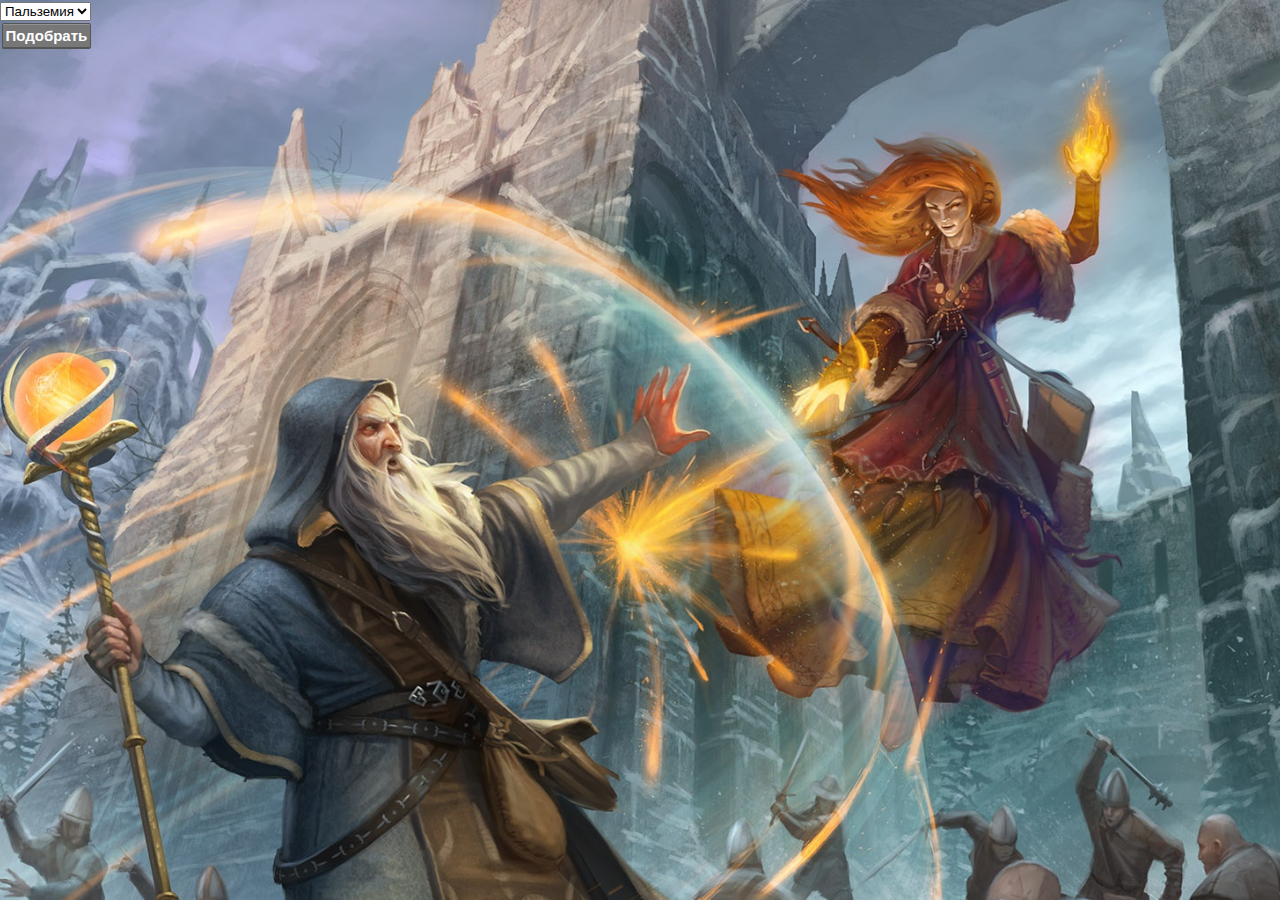
<file: names.html>
<!doctype html>
<html>
<head>
  <title>Имена</title>
  <meta charset="utf-8" />
  <meta name="viewport" content="width=device-width, initial-scale=1, maximum-scale=1"> <!-- for monile -->
  <meta name="description" content="Краткое описание страницы"> 
  <meta name="Keywords" content="ключевые слова, через запятую"> 
  <link rel="stylesheet" type="text/css" href="css/style.css"><!-- include css styles  -->
  <!--link href="fonts/FortAwesome/css/font-awesome.min.css" rel="stylesheet"-->
  <link rel="shortcut icon" href="favicon.ico" /><!-- include icon for browser -->
  <script type='text/javascript' src='js/jquery-1.11.3.min.js'></script><!-- jQuery -->
  <script type='text/javascript' src='js/names.js'></script><!-- your script -->
  
  <!-- IE must understand HTML5: -->
  <!--[if IE]>
   <script src="http://html5shiv.googlecode.com/svn/trunk/html5.js"></script>
  <![endif]-->
  <!--[if lt IE 9]>
    <script src="http://css3-mediaqueries-js.googlecode.com/svn/trunk/css3-mediaqueries.js"></script>
  <![endif]-->
  <style>
   article, aside, details, figcaption, figure, footer,header,
   hgroup, menu, nav, section, div { display: block; }
  </style>
</head>

<body>
	<div id='names'>
	</div>
	<div id='result'>
	</div>
	
	<!-- Yandex.Metrika counter -->
<script type="text/javascript">
    (function (d, w, c) {
        (w[c] = w[c] || []).push(function() {
            try {
                w.yaCounter32640745 = new Ya.Metrika({
                    id:32640745,
                    clickmap:true,
                    trackLinks:true,
                    accurateTrackBounce:true,
                    webvisor:true,
                    trackHash:true,
                    ut:"noindex"
                });
            } catch(e) { }
        });

        var n = d.getElementsByTagName("script")[0],
            s = d.createElement("script"),
            f = function () { n.parentNode.insertBefore(s, n); };
        s.type = "text/javascript";
        s.async = true;
        s.src = "https://mc.yandex.ru/metrika/watch.js";

        if (w.opera == "[object Opera]") {
            d.addEventListener("DOMContentLoaded", f, false);
        } else { f(); }
    })(document, window, "yandex_metrika_callbacks");
</script>
<noscript><div style='display: none;'><img src="https://mc.yandex.ru/watch/32640745?ut=noindex" style="position:absolute; left:-9999px;" alt="" /></div></noscript>
<!-- /Yandex.Metrika counter -->
</body>
</html>
</file>
<file: css/style.css>
:root {
  --card_text_color_default: #666666;
  --card_text_color_print: #000;
  --card_text_color: var(--card_text_color_default);
}
.clear {
  float: none!important;
  clear: both!important;
  display: table!important;
  width: 0!important;
  height: 0!important;
  margin: 0!important;
  padding: 0!important;
}
.noselect {
  -webkit-touch-callout: none;
  -webkit-user-select: none;
  -khtml-user-select: none;
  -moz-user-select: none;
  -ms-user-select: none;
  user-select: none;
}
#bg-dark {
  position: fixed;
  top: -40%;
  left: -40%;
  right: -40%;
  bottom: -40%;
  background: rgba(0, 0, 0, 0.6);
  display: none;
}
.flexParent {
  display: flex;
  flex-direction: row;
  justify-content: space-around;
  flex-wrap: wrap;
  align-items: stretch;
}
.flexChild {
  flex-grow: 1;
}
.frame {
  -webkit-border-radius: 0.2rem 0.2rem 0.2rem 0.2rem;
  -moz-border-radius: 0.2rem 0.2rem 0.2rem 0.2rem;
  border-radius: 0.2rem 0.2rem 0.2rem 0.2rem;
  overflow: visible;
  background: #fff;
  border: 0px solid #d8d8d8;
  border-bottom-width: 2px;
  border-top-width: 0px;
}
.fr {
  -webkit-border-radius: 0.2rem 0.2rem 0.2rem 0.2rem;
  -moz-border-radius: 0.2rem 0.2rem 0.2rem 0.2rem;
  border-radius: 0.2rem 0.2rem 0.2rem 0.2rem;
  border-bottom-width: 2px;
}
.fr-convex {
  -webkit-border-radius: 0.2rem 0.2rem 0.2rem 0.2rem;
  -moz-border-radius: 0.2rem 0.2rem 0.2rem 0.2rem;
  border-radius: 0.2rem 0.2rem 0.2rem 0.2rem;
  overflow: visible;
  background: #fff;
  border: 0px solid #d8d8d8;
  border-top-width: 0px;
  /*display: inline-block;*/
  font-weight: bold;
  padding: 0.7em;
  margin: 0.3em;
  border-width: 1px;
  border-style: solid;
  border-bottom-width: 2px;
  text-decoration: none;
  border-color: #555555;
  color: #fff;
  background: #666666;
  box-shadow: 0 1px 0px 0px rgba(255, 255, 255, 0.2) inset;
  cursor: pointer;
  -webkit-transition: all 0.3s ease;
  -moz-transition: all 0.3s ease;
  -o-transition: all 0.3s ease;
  -ms-transition: all 0.3s ease;
  transition: all 0.3s ease;
  -webkit-touch-callout: none;
  -webkit-user-select: none;
  -khtml-user-select: none;
  -moz-user-select: none;
  -ms-user-select: none;
  user-select: none;
}
.fr-concave {
  -webkit-border-radius: 0.2rem 0.2rem 0.2rem 0.2rem;
  -moz-border-radius: 0.2rem 0.2rem 0.2rem 0.2rem;
  border-radius: 0.2rem 0.2rem 0.2rem 0.2rem;
  overflow: visible;
  background: #fff;
  border: 0px solid #d8d8d8;
  border-top-width: 0px;
  /*display: inline-block;*/
  font-weight: bold;
  padding: 0.7em;
  margin: 0.3em;
  border-width: 1px;
  border-style: solid;
  border-bottom-width: 2px;
  text-decoration: none;
  border-color: #777;
  color: #fff;
  background: #666666;
  box-shadow: 0 1px 0px 0px rgba(0, 0, 0, 0.2) inset;
  cursor: pointer;
  -webkit-transition: all 0.3s ease;
  -moz-transition: all 0.3s ease;
  -o-transition: all 0.3s ease;
  -ms-transition: all 0.3s ease;
  transition: all 0.3s ease;
  -webkit-touch-callout: none;
  -webkit-user-select: none;
  -khtml-user-select: none;
  -moz-user-select: none;
  -ms-user-select: none;
  user-select: none;
}
.noselect {
  -webkit-touch-callout: none;
  -webkit-user-select: none;
  -khtml-user-select: none;
  -moz-user-select: none;
  -ms-user-select: none;
  user-select: none;
}
* {
  box-sizing: border-box;
  -moz-box-sizing: border-box;
}
html {
  height: 100%;
  margin: 0;
  padding: 0;
  color: #555;
  font-size: 10px;
  -webkit-tap-highlight-color: rgba(0, 0, 0, 0);
}
body {
  margin-left: 0px;
  margin-top: 0px;
  margin-right: 0px;
  margin-bottom: 0px;
  width: 100%;
  min-height: 100%;
  height: auto;
  font-size: 12px;
  background-color: #222;
  background: linear-gradient(45deg, #EECFBA, #C5DDE8);
  background-attachment: fixed;
  background-size: cover;
  font-family: "Lato", "Helvetica Neue", Helvetica, Arial, sans-serif;
  font-size: 15px;
  line-height: 1.42857143;
  color: #2c3e50;
  counter-reset: p_num 0;
}
img {
  border: none;
  display: inline-block;
}
ul,
ol {
  margin-top: 0;
  margin-bottom: 10.5px;
}
li {
  display: list-item;
  text-align: -webkit-match-parent;
}
br {
  clear: both;
}
p {
  margin: 0 0 10.5px;
}
.btn {
  -webkit-border-radius: 0.2rem 0.2rem 0.2rem 0.2rem;
  -moz-border-radius: 0.2rem 0.2rem 0.2rem 0.2rem;
  border-radius: 0.2rem 0.2rem 0.2rem 0.2rem;
  overflow: visible;
  background: #fff;
  border: 0px solid #d8d8d8;
  border-top-width: 0px;
  /*display: inline-block;*/
  font-weight: bold;
  padding: 0.7em;
  margin: 0.3em;
  border-width: 1px;
  border-style: solid;
  border-bottom-width: 2px;
  text-decoration: none;
  border-color: #555555;
  color: #fff;
  background: #666666;
  box-shadow: 0 1px 0px 0px rgba(255, 255, 255, 0.2) inset;
  cursor: pointer;
  -webkit-transition: all 0.3s ease;
  -moz-transition: all 0.3s ease;
  -o-transition: all 0.3s ease;
  -ms-transition: all 0.3s ease;
  transition: all 0.3s ease;
  -webkit-touch-callout: none;
  -webkit-user-select: none;
  -khtml-user-select: none;
  -moz-user-select: none;
  -ms-user-select: none;
  user-select: none;
  margin: 0;
  padding: 0.5em 0.2em;
  display: block;
  font-size: 100%;
  width: 100%;
}
.btn:hover {
  background: #888888;
}
.wrap {
  overflow: hidden;
  float: none;
  clear: both;
}
.p_cont {
  width: 100%;
  padding: 1.6rem 0;
}
.p_side {
  width: 100%;
}
.p_top {
  width: 100%;
}
#before_spells {
  font-weight: bold;
  padding: .2em;
  display: inline-block;
  color: #fff;
}
.customCheckbox {
  -webkit-border-radius: 0.2rem 0.2rem 0.2rem 0.2rem;
  -moz-border-radius: 0.2rem 0.2rem 0.2rem 0.2rem;
  border-radius: 0.2rem 0.2rem 0.2rem 0.2rem;
  overflow: visible;
  background: #fff;
  border: 0px solid #d8d8d8;
  border-top-width: 0px;
  /*display: inline-block;*/
  font-weight: bold;
  padding: 0.7em;
  margin: 0.3em;
  border-width: 1px;
  border-style: solid;
  border-bottom-width: 2px;
  text-decoration: none;
  border-color: #555555;
  color: #fff;
  background: #666666;
  box-shadow: 0 1px 0px 0px rgba(255, 255, 255, 0.2) inset;
  cursor: pointer;
  -webkit-transition: all 0.3s ease;
  -moz-transition: all 0.3s ease;
  -o-transition: all 0.3s ease;
  -ms-transition: all 0.3s ease;
  transition: all 0.3s ease;
  -webkit-touch-callout: none;
  -webkit-user-select: none;
  -khtml-user-select: none;
  -moz-user-select: none;
  -ms-user-select: none;
  user-select: none;
  margin: 0;
  padding: 0;
}
.customCheckbox .label {
  display: block;
  padding: .2em;
  -webkit-touch-callout: none;
  -webkit-user-select: none;
  -khtml-user-select: none;
  -moz-user-select: none;
  -ms-user-select: none;
  user-select: none;
  margin-left: 1.4em;
  z-index: 9;
  position: relative;
  color: #ddd;
  transition: background 0.2s ease-out;
  text-transform: capitalize;
}
.customCheckbox .label[data-hierarchy="child"] {
  margin-left: 2.52em;
}
.customCheckbox .label:hover {
  cursor: pointer;
}
.customCheckbox input[type=checkbox] {
  display: none;
  position: relative;
  /**/
}
.customCheckbox input[type=checkbox] + .label::before {
  content: "";
  position: absolute;
  width: 0.6em;
  height: 0.6em;
  top: 0.4em;
  left: -1.1em;
  background: #ddd;
  border: 0.2em solid #cccccc;
  border-radius: 3px;
  transition: border-color 0.2s ease-out;
  box-shadow: inset 0 0 0px 2px #ddd;
}
.customCheckbox input[type=checkbox]:hover + .label::before,
.customCheckbox input[type=checkbox]:checked:hover + .label::before {
  border-color: #aaaaaa;
}
.customCheckbox input[type=checkbox]:checked + .label::before {
  border-color: #bbbbbb;
}
.customCheckbox input[type=checkbox]:checked + .label::after {
  content: "\2714";
  position: absolute;
  top: -0.2em;
  left: -0.75em;
  color: #487EC5;
  font-size: 150%;
}
.combo_box {
  position: relative;
}
.combo_box:after,
.combo_box:before {
  content: "";
  float: none!important;
  clear: both!important;
  display: table!important;
  width: 0!important;
  height: 0!important;
  margin: 0!important;
  padding: 0!important;
}
.combo_box input[type=checkbox] {
  display: none;
  position: relative;
  /**/
}
.combo_box input[type=checkbox] + label::before {
  content: "";
  position: absolute;
  width: 0.6em;
  height: 0.6em;
  top: 1em;
  left: -1.1em;
  background: #ddd;
  border: 0.2em solid #cccccc;
  border-radius: 3px;
  transition: border-color 0.2s ease-out;
  box-shadow: inset 0 0 0px 2px #ddd;
}
.combo_box input[type=checkbox]:hover + label::before,
.combo_box input[type=checkbox]:checked:hover + label::before {
  border-color: #aaaaaa;
}
.combo_box input[type=checkbox]:checked + label::before {
  border-color: #bbbbbb;
}
.combo_box input[type=checkbox]:checked + label::after {
  content: "\2714";
  position: absolute;
  top: .2em;
  left: -0.75em;
  color: #487EC5;
  font-size: 150%;
}
.combo_box label {
  display: block;
  padding: .2em;
  -webkit-touch-callout: none;
  -webkit-user-select: none;
  -khtml-user-select: none;
  -moz-user-select: none;
  -ms-user-select: none;
  user-select: none;
  margin-left: 1.4em;
  z-index: 9;
  position: relative;
  color: #222;
  transition: background 0.2s ease-out;
}
.combo_box label[data-hierarchy="child"] {
  margin-left: 2.52em;
}
.combo_box label:hover {
  background: #cccccc;
  cursor: pointer;
}
.combo_box label .subtitle {
  color: #999;
  display: block;
}
.combo_box .combo_box_content {
  background: #ddd;
  padding: .3em 0;
}
.combo_box_arrow {
  -webkit-border-radius: 0.2rem 0.2rem 0.2rem 0.2rem;
  -moz-border-radius: 0.2rem 0.2rem 0.2rem 0.2rem;
  border-radius: 0.2rem 0.2rem 0.2rem 0.2rem;
  overflow: visible;
  background: #fff;
  border: 0px solid #d8d8d8;
  border-top-width: 0px;
  /*display: inline-block;*/
  font-weight: bold;
  padding: 0.7em;
  margin: 0.3em;
  border-width: 1px;
  border-style: solid;
  border-bottom-width: 2px;
  text-decoration: none;
  border-color: #555555;
  color: #fff;
  background: #666666;
  box-shadow: 0 1px 0px 0px rgba(255, 255, 255, 0.2) inset;
  cursor: pointer;
  -webkit-transition: all 0.3s ease;
  -moz-transition: all 0.3s ease;
  -o-transition: all 0.3s ease;
  -ms-transition: all 0.3s ease;
  transition: all 0.3s ease;
  -webkit-touch-callout: none;
  -webkit-user-select: none;
  -khtml-user-select: none;
  -moz-user-select: none;
  -ms-user-select: none;
  user-select: none;
  margin: 0;
  padding: 0.4em 0.2em;
  text-align: center;
}
.combo_box_arrow:hover {
  background: #888888;
}
.combo_box_arrow:active {
  -webkit-border-radius: 0.2rem 0.2rem 0.2rem 0.2rem;
  -moz-border-radius: 0.2rem 0.2rem 0.2rem 0.2rem;
  border-radius: 0.2rem 0.2rem 0.2rem 0.2rem;
  overflow: visible;
  background: #fff;
  border: 0px solid #d8d8d8;
  border-top-width: 0px;
  /*display: inline-block;*/
  font-weight: bold;
  padding: 0.7em;
  margin: 0.3em;
  border-width: 1px;
  border-style: solid;
  border-bottom-width: 2px;
  text-decoration: none;
  border-color: #777;
  color: #fff;
  background: #666666;
  box-shadow: 0 1px 0px 0px rgba(0, 0, 0, 0.2) inset;
  cursor: pointer;
  -webkit-transition: all 0.3s ease;
  -moz-transition: all 0.3s ease;
  -o-transition: all 0.3s ease;
  -ms-transition: all 0.3s ease;
  transition: all 0.3s ease;
  -webkit-touch-callout: none;
  -webkit-user-select: none;
  -khtml-user-select: none;
  -moz-user-select: none;
  -ms-user-select: none;
  user-select: none;
  margin: 0;
  padding: 0.4em 0.2em;
}
.combo_box_title {
  -webkit-border-radius: 0.2rem 0.2rem 0.2rem 0.2rem;
  -moz-border-radius: 0.2rem 0.2rem 0.2rem 0.2rem;
  border-radius: 0.2rem 0.2rem 0.2rem 0.2rem;
  overflow: visible;
  background: #fff;
  border: 0px solid #d8d8d8;
  border-top-width: 0px;
  /*display: inline-block;*/
  padding: 0.7em;
  margin: 0.3em;
  border-width: 1px;
  border-style: solid;
  border-bottom-width: 2px;
  text-decoration: none;
  border-color: #555555;
  color: #fff;
  background: #666666;
  box-shadow: 0 1px 0px 0px rgba(255, 255, 255, 0.2) inset;
  cursor: pointer;
  -webkit-transition: all 0.3s ease;
  -moz-transition: all 0.3s ease;
  -o-transition: all 0.3s ease;
  -ms-transition: all 0.3s ease;
  transition: all 0.3s ease;
  -webkit-touch-callout: none;
  -webkit-user-select: none;
  -khtml-user-select: none;
  -moz-user-select: none;
  -ms-user-select: none;
  user-select: none;
  font-weight: bold;
  margin: 0;
  padding: 0.4em 0.2em;
  text-align: center;
}
.combo_box_title:hover {
  background: #888888;
}
.combo_box_title:active {
  -webkit-border-radius: 0.2rem 0.2rem 0.2rem 0.2rem;
  -moz-border-radius: 0.2rem 0.2rem 0.2rem 0.2rem;
  border-radius: 0.2rem 0.2rem 0.2rem 0.2rem;
  overflow: visible;
  background: #fff;
  border: 0px solid #d8d8d8;
  border-top-width: 0px;
  /*display: inline-block;*/
  font-weight: bold;
  padding: 0.7em;
  margin: 0.3em;
  border-width: 1px;
  border-style: solid;
  border-bottom-width: 2px;
  text-decoration: none;
  border-color: #777;
  color: #fff;
  background: #666666;
  box-shadow: 0 1px 0px 0px rgba(0, 0, 0, 0.2) inset;
  cursor: pointer;
  -webkit-transition: all 0.3s ease;
  -moz-transition: all 0.3s ease;
  -o-transition: all 0.3s ease;
  -ms-transition: all 0.3s ease;
  transition: all 0.3s ease;
  -webkit-touch-callout: none;
  -webkit-user-select: none;
  -khtml-user-select: none;
  -moz-user-select: none;
  -ms-user-select: none;
  user-select: none;
  margin: 0;
  padding: 0.4em 0.2em;
}
.customSelect {
  -webkit-border-radius: 0.2rem 0.2rem 0.2rem 0.2rem;
  -moz-border-radius: 0.2rem 0.2rem 0.2rem 0.2rem;
  border-radius: 0.2rem 0.2rem 0.2rem 0.2rem;
  overflow: visible;
  background: #fff;
  border: 0px solid #d8d8d8;
  border-top-width: 0px;
  /*display: inline-block;*/
  font-weight: bold;
  padding: 0.7em;
  margin: 0.3em;
  border-width: 1px;
  border-style: solid;
  border-bottom-width: 2px;
  text-decoration: none;
  border-color: #555555;
  color: #fff;
  background: #666666;
  box-shadow: 0 1px 0px 0px rgba(255, 255, 255, 0.2) inset;
  -webkit-transition: all 0.3s ease;
  -moz-transition: all 0.3s ease;
  -o-transition: all 0.3s ease;
  -ms-transition: all 0.3s ease;
  transition: all 0.3s ease;
  -webkit-touch-callout: none;
  -webkit-user-select: none;
  -khtml-user-select: none;
  -moz-user-select: none;
  -ms-user-select: none;
  user-select: none;
  background: #777;
  padding: 0;
  display: block;
  cursor: pointer;
  text-align: center;
  margin: 0;
  position: relative;
  font-size: 100%;
  width: 100%;
}
.customSelect:hover {
  background: #888888;
}
.customSelect:active {
  background: #666666;
}
.customSelect .label {
  padding-right: 2.2em !important;
  position: relative;
  padding: .5em .2em;
  margin: 0em 0em;
}
.customSelect .label:before {
  content: "▼";
  position: absolute;
  right: .3em;
  padding: 0 .2em;
  transition: color .3s, background .3s;
}
.customSelect .label:after {
  content: "";
  position: absolute;
  right: 1.7em;
  top: .2em;
  bottom: .2em;
  border-left: 2px ridge #999999;
}
.customSelect .list {
  display: none;
  position: absolute;
  left: 0;
  right: 0;
  z-index: 33;
  background: #ddd;
  border-radius: 0 0 .2em .2em;
  border: 1px solid #bbbbbb;
  margin: 0 .2em;
  padding: .2em 0;
  box-shadow: 0 3px 10px 0px rgba(0, 0, 0, 0.3);
  margin-top: .25em;
}
.customSelect .option {
  color: #222;
  cursor: pointer;
  padding: .3em .2em;
  list-style: none;
  margin: 0;
  text-align: left;
  font-weight: 400;
  transition: color .3s, background .3s;
}
.customSelect .option:hover {
  background: #cccccc;
}
.customSelect .option:not(:last-child) {
  border-bottom: 1px solid #cccccc;
}
.page {
  -webkit-perspective: 800px;
  -moz-perspective: 800px;
  -o-perspective: 800px;
  perspective: 800px;
  width: 21cm;
  min-height: 29.7cm;
  padding: 1cm .5cm;
  margin: 0 auto 10px;
  border: 1px #D3D3D3 solid;
  border-radius: 5px;
  background: white;
  box-shadow: 0 0 5px rgba(0, 0, 0, 0.1);
  position: relative;
  display: block;
}
.page:before {
  counter-increment: p_num;
  content: counter(p_num);
  position: absolute;
  left: 50%;
  top: 10px;
}
.page:after {
  content: counter(p_num);
  position: absolute;
  left: 50%;
  bottom: 15px;
}
.subpage {
  text-align: left;
  font-size: 0;
  font-size: 14px;
  padding-left: 1em;
}
.bt {
  -webkit-border-radius: 0.2rem 0.2rem 0.2rem 0.2rem;
  -moz-border-radius: 0.2rem 0.2rem 0.2rem 0.2rem;
  border-radius: 0.2rem 0.2rem 0.2rem 0.2rem;
  overflow: visible;
  background: #fff;
  border: 0px solid #d8d8d8;
  border-top-width: 0px;
  /*display: inline-block;*/
  font-weight: bold;
  padding: 0.7em;
  margin: 0.3em;
  border-width: 1px;
  border-style: solid;
  border-bottom-width: 2px;
  text-decoration: none;
  border-color: #555555;
  color: #fff;
  background: #666666;
  box-shadow: 0 1px 0px 0px rgba(255, 255, 255, 0.2) inset;
  -webkit-transition: all 0.3s ease;
  -moz-transition: all 0.3s ease;
  -o-transition: all 0.3s ease;
  -ms-transition: all 0.3s ease;
  transition: all 0.3s ease;
  -webkit-touch-callout: none;
  -webkit-user-select: none;
  -khtml-user-select: none;
  -moz-user-select: none;
  -ms-user-select: none;
  user-select: none;
  background: #777;
  padding: .2em;
  display: block;
  cursor: pointer;
  text-align: center;
  font-size: 100%;
  margin: .1em;
}
.bt:hover {
  background: #888888;
}
.bt:active {
  background: #666666;
}
.button {
  -webkit-border-radius: 0.2rem 0.2rem 0.2rem 0.2rem;
  -moz-border-radius: 0.2rem 0.2rem 0.2rem 0.2rem;
  border-radius: 0.2rem 0.2rem 0.2rem 0.2rem;
  overflow: visible;
  background: #fff;
  border: 1px solid #d8d8d8;
  border-bottom-width: 2px;
  border-top-width: 1px;
  box-shadow: 0 2px 5px 1px rgba(0, 0, 0, 0.05);
  cursor: pointer;
  padding: .9em 1.6em;
  margin: .5em .5em 0em;
  background: #f9f9f9;
  text-decoration: none;
  color: #487EC5;
  transition: box-shadow 0.3s, background 0.3s, color 0.3s;
}
.button:hover {
  background: #fefefe;
  color: #376db4;
  box-shadow: 0 2px 5px 1px rgba(0, 0, 0, 0.2);
}
#dbg {
  position: fixed;
  top: 0;
  left: 0;
  bottom: 0;
  right: 0;
  width: 100%;
  height: 100%;
  margin: 0;
  z-index: 88;
  background: rgba(0, 0, 0, 0.7);
  display: none;
  cursor: pointer;
}
.filterLabel {
  width: 100%;
  padding: .2em 0.1em 0;
  font-weight: bold;
}
.filterLabel:after {
  content: ":";
}
.customInput {
  display: block;
  width: 100%;
  margin: 0;
  padding: 0;
  position: relative;
}
.customInput input[type=text] {
  -webkit-border-radius: 0.2rem 0.2rem 0.2rem 0.2rem;
  -moz-border-radius: 0.2rem 0.2rem 0.2rem 0.2rem;
  border-radius: 0.2rem 0.2rem 0.2rem 0.2rem;
  overflow: visible;
  border: 0px solid #d8d8d8;
  border-top-width: 0px;
  /*display: inline-block;*/
  font-weight: bold;
  padding: 0.7em;
  margin: 0.3em;
  border-width: 1px;
  border-style: solid;
  border-bottom-width: 2px;
  text-decoration: none;
  border-color: #777;
  color: #fff;
  background: #666666;
  box-shadow: 0 1px 0px 0px rgba(0, 0, 0, 0.2) inset;
  cursor: pointer;
  -webkit-transition: all 0.3s ease;
  -moz-transition: all 0.3s ease;
  -o-transition: all 0.3s ease;
  -ms-transition: all 0.3s ease;
  transition: all 0.3s ease;
  -webkit-touch-callout: none;
  -webkit-user-select: none;
  -khtml-user-select: none;
  -moz-user-select: none;
  -ms-user-select: none;
  user-select: none;
  cursor: text;
  background: #fff;
  padding: .6em;
  padding-right: 1.4em;
  display: block;
  width: 100%;
  margin: 0;
  color: #222;
  font-weight: 400;
}
.customInput .cross {
  position: absolute;
  top: .12em;
  right: .2em;
  color: #ddd;
  cursor: pointer;
  margin: .3em;
  transition: color .3s;
}
.customInput .cross:before {
  content: "✖";
}
.customInput .cross:hover {
  color: #487EC5;
  opacity: .9;
}
.customInput .cross:active {
  color: #265ca3;
  text-shadow: 0 0 3px 3px #222;
  opacity: 1;
}
.customInput:focus {
  box-shadow: 0 0 5px 0 #487EC5;
}
#info_text {
  padding: .7em 1.3em;
  background: rgba(255, 255, 255, 0.88);
  color: #222;
  font-weight: 600;
  max-width: 90rem;
}
#topMessage {
  padding: .2em;
  padding-bottom: .3em;
  background: #487EC5;
  color: #fff;
  display: flex;
  flex-direction: row;
  justify-content: space-between;
  align-items: center;
  align-content: stretch;
}
#topMessage a {
  color: #fff;
  text-decoration: none;
}
#topMessage .dDetails {
  display: none;
}
#topMessage .bHide {
  align-self: flex-end;
  border: none;
  cursor: pointer;
  padding: .1em .3em;
  margin: .1em .1em 0em;
  background: transparent;
  text-decoration: none;
  color: #fff;
  transition: background .3s, color .3s;
  font-weight: 600;
}
#topMessage .bHide:hover {
  background: #fefefe;
  color: #376db4;
  box-shadow: 0 2px 5px 1px rgba(0, 0, 0, 0.2);
}
*[v-cloak] {
  display: none !important;
}
.itemCounter {
  position: fixed;
}
.fade-enter-active,
.fade-leave-active {
  transition: opacity .5s;
}
.fade-enter,
.fade-leave-to {
  opacity: 0;
}
.mod_win_wrapper {
  display: flex;
  flex-direction: row;
  justify-content: space-around;
  align-items: center;
  position: fixed;
  top: 0;
  right: 0;
  left: 0;
  bottom: 0;
  overflow-y: hidden;
  z-index: 999;
}
.mod_win_wrapper .mod_win {
  -webkit-border-radius: 0.2rem 0.2rem 0.2rem 0.2rem;
  -moz-border-radius: 0.2rem 0.2rem 0.2rem 0.2rem;
  border-radius: 0.2rem 0.2rem 0.2rem 0.2rem;
  overflow: visible;
  background: #fff;
  border: 0px solid #d8d8d8;
  border-top-width: 0px;
  /*display: inline-block;*/
  font-weight: bold;
  padding: 0.7em;
  margin: 0.3em;
  border-width: 1px;
  border-style: solid;
  border-bottom-width: 2px;
  text-decoration: none;
  border-color: #777;
  color: #fff;
  background: #666666;
  box-shadow: 0 1px 0px 0px rgba(0, 0, 0, 0.2) inset;
  cursor: pointer;
  -webkit-transition: all 0.3s ease;
  -moz-transition: all 0.3s ease;
  -o-transition: all 0.3s ease;
  -ms-transition: all 0.3s ease;
  transition: all 0.3s ease;
  -webkit-touch-callout: none;
  -webkit-user-select: none;
  -khtml-user-select: none;
  -moz-user-select: none;
  -ms-user-select: none;
  user-select: none;
  padding: 0.3em;
  display: flex;
  position: absolute;
  width: 95%;
  max-width: 50em;
  min-height: 15em;
  max-height: 95%;
  overflow-y: hidden;
  top: 1em;
  z-index: 9999;
  background: #eeeeee;
  color: #222;
  cursor: default;
  font-weight: normal;
  position: relative;
}
.mod_win_wrapper .mod_win .randomProp {
  cursor: pointer;
  border-bottom: 1px rgba(72, 126, 197, 0) dashed;
  transition: border 0.2s;
}
.mod_win_wrapper .mod_win .randomProp:hover {
  border-bottom: 1px #487EC5 dashed;
}
.mod_win_wrapper .mod_win .randomPropButton {
  border: none;
  background: transparent;
  cursor: pointer;
  opacity: 0.5;
  transition: opacity .3s;
}
.mod_win_wrapper .mod_win .randomPropButton:hover {
  opacity: 1;
}
.mod_win_wrapper .mod_win a {
  font-style: italic;
  text-decoration: none;
}
.mod_win_wrapper .mod_win a[href*="spells"] {
  color: #2e5992;
  border-bottom: 1px rgba(72, 126, 197, 0) dashed;
  background: #f6f9fc;
  transition: border 0.2s;
}
.mod_win_wrapper .mod_win a[href*="spells"]:hover {
  border-bottom: 1px #487EC5 dashed;
}
.mod_win_wrapper .mod_win a[href*="spells"]:visited {
  color: #2e5992;
}
.mod_win_wrapper .mod_win a[href*="spells"] {
  color: #2e5992;
  border-bottom: 1px rgba(72, 126, 197, 0) dashed;
  background: #f6f9fc;
  transition: border 0.2s;
}
.mod_win_wrapper .mod_win a[href*="spells"]:hover {
  border-bottom: 1px #487EC5 dashed;
}
.mod_win_wrapper .mod_win a[href*="spells"]:visited {
  color: #2e5992;
}
.mod_win_wrapper .mod_win a[href*="magic-item"] {
  color: #925d2e;
  background: #fcf9f6;
  border-bottom-color: rgba(197, 131, 72, 0);
}
.mod_win_wrapper .mod_win a[href*="magic-item"]:hover {
  border-bottom: 1px #c58348 dashed;
}
.mod_win_wrapper .mod_win a[href*="magic-item"]:visited {
  color: #925d2e;
}
.mod_win_wrapper .mod_win a[href*="monsters"] {
  color: #922e45;
  background: #fcf6f8;
  border-bottom-color: rgba(197, 72, 100, 0);
}
.mod_win_wrapper .mod_win a[href*="monsters"]:hover {
  border-bottom: 1px #c54864 dashed;
}
.mod_win_wrapper .mod_win a[href*="monsters"]:visited {
  color: #922e45;
}
.mod_win_wrapper .mod_win_content {
  padding: .5em;
  overflow-y: scroll;
}
.mod_win_wrapper .mod_win_content::-webkit-scrollbar {
  width: 0.2em;
  height: 0.2em;
}
.mod_win_wrapper .mod_win_content::-webkit-scrollbar-thumb {
  background: #777;
}
.mod_win_wrapper .mod_win_content::-webkit-scrollbar-track {
  background: #ddd;
}
.mod_win_wrapper .mod_win_content body {
  scrollbar-face-color: #777;
  scrollbar-track-color: #ddd;
}
.mod_win_wrapper .bCloseInfoWin {
  position: absolute;
  top: -0.2em;
  right: .4em;
  padding: .1em .2em;
  font-size: 300%;
  cursor: pointer;
  color: rgba(0, 0, 0, 0.2);
}
.mod_win_wrapper .bCloseInfoWin:hover {
  color: rgba(0, 0, 0, 0.4);
}
@media screen and (min-width: 65em) {
  body {
    background: url('../img/bg2.jpg') center center no-repeat;
    background-attachment: fixed;
    background-size: cover;
  }
  .page {
    padding-top: 0.5rem;
  }
  .p_cont {
    padding-left: 16em;
    width: 100%;
    padding-top: 0;
  }
}
.row {
  float: none;
  clear: both;
}
.row:before,
.row:after {
  content: "";
  float: none!important;
  clear: both!important;
  display: table!important;
  width: 0!important;
  height: 0!important;
  margin: 0!important;
  padding: 0!important;
}
.row .cell {
  float: left;
  width: 50%;
}
.sizeButtonsContainer {
  position: absolute;
  bottom: 0;
  left: .2em;
  right: .2em;
  display: flex;
  flex-direction: row;
  align-content: stretch;
  justify-content: space-between;
  opacity: 0.6;
  transition: opacity .2s;
}
.sizeButtonsContainer:hover {
  opacity: 1;
}
.itemButton {
  padding: .1em .3em;
  cursor: pointer;
  background: rgba(250, 250, 250, 0);
  transition: background .2s, color .2s;
  font-weight: bold;
}
.itemButton:hover {
  background: #fafafa;
  color: #487EC5;
}
#lockedItemsArea {
  margin-bottom: .3em;
  position: relative;
}
#lockedItemsArea .flex_row {
  display: flex;
  background: rgba(255, 255, 255, 0.5);
  background: linear-gradient(to bottom, rgba(255, 255, 255, 0.3) 60%, rgba(255, 255, 255, 0) 100%), linear-gradient(to right, rgba(255, 255, 255, 0.3) 0%, rgba(255, 255, 255, 0) 10%);
}
#lockedItemsArea .topHeader,
#lockedItemsArea .bottomHeader,
#lockedItemsArea .bUnlockAll {
  font-weight: 600;
  padding: .2em;
  font-weight: bold;
  text-shadow: 0 1px 2px rgba(255, 255, 255, 0.7), 1px 1px 2px rgba(255, 255, 255, 0.7), -1px 0 2px rgba(255, 255, 255, 0.7), 0 -1px 2px rgba(255, 255, 255, 0.7);
  color: #222;
  border-radius: .1em;
}
#lockedItemsArea .topHeader {
  flex-grow: 99;
  /* cursor: pointer;         */
  /* &:hover{ */
  /* background: rgba(255,255,255,.7); */
  /* } */
  /* &:before{ */
  /* content: "Закрепленные предметы " */
  /* } */
}
#lockedItemsArea .bUnlockAll {
  /* position: absolute; */
  /* top: 0; */
  /* right: 0; */
  cursor: pointer;
  transition: background .3s;
}
#lockedItemsArea .bUnlockAll:hover {
  background: rgba(255, 255, 255, 0.7);
}
#lockedItemsArea .bottomHeader {
  flex-grow: 99;
  /* &:before{ */
  /* content: "Каталог предметов " */
  /* } */
}
#lockedItemsArea > .content {
  margin-bottom: .3em;
}
#lockedItemsArea .bHideItem {
  display: none;
}
.bHideItem,
.bLockItem,
.bUnlockItem {
  position: absolute;
  top: -0.1em;
  color: #ddd;
  cursor: pointer;
  transition: color .3s;
}
.bHideItem:hover,
.bLockItem:hover,
.bUnlockItem:hover {
  color: #6aa0e7;
}
.bHideItem:active,
.bLockItem:active,
.bUnlockItem:active {
  color: #487EC5;
}
.bHideItem {
  right: .1em;
}
.bLockItem,
.bUnlockItem {
  left: .1em;
}
.spellContainer {
  position: relative;
}
.spellContainer:before {
  content: attr(data-spellcount);
  position: absolute;
  padding: .1em;
  top: -1.4rem;
  right: 1.9em;
  font-weight: bold;
  background: rgba(255, 255, 255, 0.3);
}
.textCancel,
.textSave {
  padding: 0 .5em;
  font-size: 120%;
  cursor: pointer;
  color: #777;
  font-weight: bold;
  text-decoration: none;
  transition: color 0.2s;
}
.textCancel:hover {
  color: #b00;
}
.textSave:hover {
  color: #0b0;
}
.textContainer {
  page-break-inside: avoid;
  float: none;
  width: auto;
  max-width: 90rem;
  margin: 0 auto 1rem;
  padding: 0.4rem;
  background: rgba(255, 255, 234, 0.99);
  border: 1px solid #ddd;
  border-radius: 0.2rem;
  position: relative;
}
.textContainer h1 {
  font-size: 120%;
  text-transform: uppercase;
  margin: 0;
  font-weight: normal;
  color: #770002;
}
.textContainer .source {
  position: absolute;
  top: 0.8rem;
  right: 0.4rem;
  font-size: 80%;
  font-weight: bold;
}
.textContainer .second_name {
  color: #999;
}
.textContainer .school_level {
  font-style: italic;
  margin: 0 0 0.2em;
}
.textContainer .subtitle {
  font-weight: bold;
}
.textContainer .subtitle:after {
  content: ": ";
}
.textContainer .text {
  margin: 0.3rem 0 0;
}
.textCardContainer {
  page-break-inside: avoid;
  float: none;
  width: auto;
  max-width: 90rem;
  margin: 0 auto 1.3rem;
}
.textCardContainer .inner {
  margin: 0.3rem;
  padding: 0.2rem 1.7rem 0.9rem;
  background: rgba(255, 255, 247, 0.98);
  border: 1px solid #ddd;
  border-radius: 0.2rem;
  position: relative;
}
.textCardContainer .flex {
  display: flex;
  flex-wrap: wrap;
}
.textCardContainer .column {
  flex-direction: column;
}
.textCardContainer .column:not(:last-child) {
  padding-right: 0.5rem;
}
.textCardContainer .primal {
  flex-grow: 1;
  flex-shrink: 1;
  flex-basis: 30%;
  min-width: 190px;
  margin-bottom: 1em;
}
.textCardContainer .secondal {
  flex-grow: 6;
  flex-basis: 70%;
  flex-shrink: 1;
}
.textCardContainer .thirdal {
  flex-basis: 50%;
  min-width: 22rem;
}
.textCardContainer h1 {
  font-size: 120%;
  text-transform: uppercase;
  margin: 0;
  font-weight: normal;
  color: #770002;
}
.textCardContainer .second_name {
  color: #999;
}
.textCardContainer .source {
  position: absolute;
  bottom: 0.4rem;
  right: 0.4rem;
  font-size: 90%;
  font-weight: bold;
  text-transform: uppercase;
  color: #777;
}
.textCardContainer .school_level {
  font-style: italic;
  text-transform: lowercase;
}
.textCardContainer .subtitle {
  font-weight: bold;
}
.textCardContainer .text {
  border-top: 2px solid rgba(221, 221, 221, 0.2);
  padding: 0.9rem 0 0;
  margin-top: 0.9rem;
}
.textCardContainer .material_components {
  font-size: 90%;
  margin-top: 1.2rem;
  font-style: italic;
  text-transform: lowercase;
}
.cardContainer {
  page-break-inside: avoid;
  width: 2.5in;
  margin-right: 1px;
  margin-top: 1px;
  float: left;
}
.cardContainer .row {
  border-bottom: 2px solid #e01a10;
  display: flex;
  flex-direction: row;
  align-content: stretch;
}
.cardContainer .row .cell {
  float: none;
  text-align: center;
  font-size: 65%;
}
.cardContainer .row .cell:first-of-type {
  border-right: 1px solid #e01a10;
}
.cardContainer .row .cell:last-of-type {
  border-left: 1px solid #e01a10;
}
.cardContainer .row .cell span,
.cardContainer .row .cell b {
  display: block;
}
.cardContainer .row .cell b {
  text-transform: uppercase;
  font-size: 90%;
  padding: 2px 0 0;
}
.spellCard {
  height: 3.5in;
  background: #e01a10;
  border: 9px solid #e01a10;
  border-bottom-width: 25px;
  position: relative;
  color: var(--card_text_color);
}
.spellCard.selected {
  transform: scale(0.94);
  outline: 5px rgba(250, 250, 250, 0.8) solid;
  transition: outline .2s;
}
.spellCard.selected:hover {
  outline-color: #487EC5;
}
.spellCard .content {
  border-radius: 5px;
  background: #fff;
  position: absolute;
  top: 0;
  bottom: 0;
  left: 0;
  right: 0;
  display: flex;
  flex-direction: column;
  flex-wrap: nowrap;
  align-items: stretch;
}
.spellCard .cell span {
  font-size: 109%;
}
.spellCard h1 {
  font-size: 95%;
  margin: 0;
  padding: 0;
  padding-left: .9em;
  padding-right: .9em;
  text-align: center;
  text-transform: uppercase;
  border-bottom: 2px solid #e01a10;
}
.spellCard .materials {
  color: #fff;
  background: #e01a10 !important;
  font-size: 75%;
  padding: 0 2px;
  font-style: oblique;
}
.spellCard .text {
  font-size: 75%;
  padding: 2px;
  overflow-y: auto;
  flex-shrink: 99;
  line-height: normal;
}
.spellCard .text::-webkit-scrollbar {
  width: 5px;
  height: 5px;
}
.spellCard .text::-webkit-scrollbar-thumb {
  background: #777;
}
.spellCard .text::-webkit-scrollbar-track {
  background: #ddd;
}
.spellCard .text body {
  scrollbar-face-color: #777;
  scrollbar-track-color: #ddd;
}
.spellCard .class {
  position: absolute;
  left: 1px;
  bottom: -20px;
  font-size: 70%;
  color: #fff;
  cursor: default;
}
.spellCard .school {
  position: absolute;
  right: 1px;
  bottom: -20px;
  font-size: 70%;
  color: #fff;
  cursor: default;
}
.lockedSpell .bLockItem {
  color: #000;
  text-shadow: 0 0 2px #487EC5;
}
.Bard .spellCard {
  background-color: #e91e63;
  border-color: #e91e63;
}
.Bard .spellCard h1 {
  border-bottom-color: #e91e63;
}
.Bard .spellCard .materials {
  background: #e91e63 !important;
}
.Bard .spellCard .row {
  border-bottom-color: #e91e63;
}
.Bard .spellCard .row .cell:first-of-type {
  border-right-color: #e91e63;
}
.Bard .spellCard .row .cell:last-of-type {
  border-left-color: #e91e63;
}
.Cleric .spellCard {
  background-color: #FDD835;
  border-color: #FDD835;
}
.Cleric .spellCard h1 {
  border-bottom-color: #FDD835;
}
.Cleric .spellCard .materials {
  background: #FDD835 !important;
}
.Cleric .spellCard .row {
  border-bottom-color: #FDD835;
}
.Cleric .spellCard .row .cell:first-of-type {
  border-right-color: #FDD835;
}
.Cleric .spellCard .row .cell:last-of-type {
  border-left-color: #FDD835;
}
.Druid .spellCard {
  background-color: #795548;
  border-color: #795548;
}
.Druid .spellCard h1 {
  border-bottom-color: #795548;
}
.Druid .spellCard .materials {
  background: #795548 !important;
}
.Druid .spellCard .row {
  border-bottom-color: #795548;
}
.Druid .spellCard .row .cell:first-of-type {
  border-right-color: #795548;
}
.Druid .spellCard .row .cell:last-of-type {
  border-left-color: #795548;
}
.Paladin .spellCard {
  background-color: #2196f3;
  border-color: #2196f3;
}
.Paladin .spellCard h1 {
  border-bottom-color: #2196f3;
}
.Paladin .spellCard .materials {
  background: #2196f3 !important;
}
.Paladin .spellCard .row {
  border-bottom-color: #2196f3;
}
.Paladin .spellCard .row .cell:first-of-type {
  border-right-color: #2196f3;
}
.Paladin .spellCard .row .cell:last-of-type {
  border-left-color: #2196f3;
}
.Ranger .spellCard {
  background-color: #4caf50;
  border-color: #4caf50;
}
.Ranger .spellCard h1 {
  border-bottom-color: #4caf50;
}
.Ranger .spellCard .materials {
  background: #4caf50 !important;
}
.Ranger .spellCard .row {
  border-bottom-color: #4caf50;
}
.Ranger .spellCard .row .cell:first-of-type {
  border-right-color: #4caf50;
}
.Ranger .spellCard .row .cell:last-of-type {
  border-left-color: #4caf50;
}
.Sorcerer .spellCard {
  background-color: #ff9800;
  border-color: #ff9800;
}
.Sorcerer .spellCard h1 {
  border-bottom-color: #ff9800;
}
.Sorcerer .spellCard .materials {
  background: #ff9800 !important;
}
.Sorcerer .spellCard .row {
  border-bottom-color: #ff9800;
}
.Sorcerer .spellCard .row .cell:first-of-type {
  border-right-color: #ff9800;
}
.Sorcerer .spellCard .row .cell:last-of-type {
  border-left-color: #ff9800;
}
.Warlock .spellCard {
  background-color: #673ab7;
  border-color: #673ab7;
}
.Warlock .spellCard h1 {
  border-bottom-color: #673ab7;
}
.Warlock .spellCard .materials {
  background: #673ab7 !important;
}
.Warlock .spellCard .row {
  border-bottom-color: #673ab7;
}
.Warlock .spellCard .row .cell:first-of-type {
  border-right-color: #673ab7;
}
.Warlock .spellCard .row .cell:last-of-type {
  border-left-color: #673ab7;
}
.Wizard .spellCard {
  background-color: #f44336;
  border-color: #f44336;
}
.Wizard .spellCard h1 {
  border-bottom-color: #f44336;
}
.Wizard .spellCard .materials {
  background: #f44336 !important;
}
.Wizard .spellCard .row {
  border-bottom-color: #f44336;
}
.Wizard .spellCard .row .cell:first-of-type {
  border-right-color: #f44336;
}
.Wizard .spellCard .row .cell:last-of-type {
  border-left-color: #f44336;
}
.p_side {
  background: rgba(0, 0, 0, 0.4);
  box-shadow: 0 0 5px rgba(0, 0, 0, 0.1);
  margin: 0;
  padding: .1em;
  display: flex;
  flex-direction: row;
  flex-wrap: wrap;
  justify-content: space-between;
  align-items: flex-end;
  z-index: 9;
  color: #fff;
  border-radius: 0 0 3px 0;
}
.p_side .blink {
  animation-name: blink;
  animation-duration: 4s;
}
@keyframes blink {
  from {
    background-color: #487EC5;
  }
  to {
    background-color: #ddd;
  }
}
.p_side .s_block {
  float: left;
  min-width: 13em;
  max-width: 16em;
  width: 98%;
  margin: .1em;
  text-align: right;
  min-height: 22px;
}
.p_side .flt {
  background: rgba(0, 0, 0, 0.2);
}
.p_side .s_sp {
  margin: 0;
  padding: .1em;
  width: 9em;
}
.p_side input[type='radio'] {
  display: none;
}
.p_side input[type='radio'] + label {
  -webkit-border-radius: 0.2rem 0.2rem 0.2rem 0.2rem;
  -moz-border-radius: 0.2rem 0.2rem 0.2rem 0.2rem;
  border-radius: 0.2rem 0.2rem 0.2rem 0.2rem;
  overflow: visible;
  background: #fff;
  border: 0px solid #d8d8d8;
  border-top-width: 0px;
  /*display: inline-block;*/
  font-weight: bold;
  padding: 0.7em;
  margin: 0.3em;
  border-width: 1px;
  border-style: solid;
  border-bottom-width: 2px;
  text-decoration: none;
  border-color: #555555;
  color: #fff;
  background: #666666;
  box-shadow: 0 1px 0px 0px rgba(255, 255, 255, 0.2) inset;
  cursor: pointer;
  -webkit-transition: all 0.3s ease;
  -moz-transition: all 0.3s ease;
  -o-transition: all 0.3s ease;
  -ms-transition: all 0.3s ease;
  transition: all 0.3s ease;
  -webkit-touch-callout: none;
  -webkit-user-select: none;
  -khtml-user-select: none;
  -moz-user-select: none;
  -ms-user-select: none;
  user-select: none;
  min-width: 2.2em;
  min-height: 1em;
  text-align: center;
  background: #888888;
  display: inline-block;
  padding: .3em;
}
.p_side input[type='radio'] + label:hover {
  background: #999999;
}
.p_side input[type='radio'] + label:active {
  background: #777;
}
.p_side input[type='radio'] + label input {
  display: none;
}
.p_side input[type='radio']:checked + label {
  -webkit-border-radius: 0.2rem 0.2rem 0.2rem 0.2rem;
  -moz-border-radius: 0.2rem 0.2rem 0.2rem 0.2rem;
  border-radius: 0.2rem 0.2rem 0.2rem 0.2rem;
  overflow: visible;
  background: #fff;
  border: 0px solid #d8d8d8;
  border-top-width: 0px;
  /*display: inline-block;*/
  font-weight: bold;
  padding: 0.7em;
  margin: 0.3em;
  border-width: 1px;
  border-style: solid;
  border-bottom-width: 2px;
  text-decoration: none;
  border-color: #777;
  color: #fff;
  background: #666666;
  box-shadow: 0 1px 0px 0px rgba(0, 0, 0, 0.2) inset;
  cursor: pointer;
  -webkit-transition: all 0.3s ease;
  -moz-transition: all 0.3s ease;
  -o-transition: all 0.3s ease;
  -ms-transition: all 0.3s ease;
  transition: all 0.3s ease;
  -webkit-touch-callout: none;
  -webkit-user-select: none;
  -khtml-user-select: none;
  -moz-user-select: none;
  -ms-user-select: none;
  user-select: none;
  background: #555555;
  padding: .3em;
}
.p_side .hidden_spells {
  max-width: 99.4%;
  width: 100%;
  text-align: left;
}
.p_side .hidden_spells .a_h_spell {
  display: inline-block;
  display: none;
  text-transform: capitalize;
  color: #fff;
  width: 100%;
  max-width: 2.5in;
  padding: .3em 0;
}
.p_side .hidden_spells .a_h_spell:hover {
  color: #cccccc;
}
.p_side .inline-block {
  display: inline-block;
}
.p_side .block {
  display: block;
  max-width: 100%;
  width: auto;
}
#HiddenItems a {
  text-decoration: none;
  color: #ddd;
  transition: color .3s;
  margin: .2em;
}
#HiddenItems a:hover {
  color: #6aa0e7;
}
#HiddenItems a:active {
  color: #487EC5;
}
#HiddenItems .bReturnUnvisible {
  display: inline-block;
  padding: .1em .2em;
  margin: .4em 0;
  background: rgba(200, 200, 200, 0.2);
  border-bottom: 1px dashed rgba(100, 100, 100, 0.6);
}
.mediaWidth {
  margin: .3em 0;
  flex-grow: 1;
  flex-shrink: 0;
  flex-basis: 200px;
}
@media screen and (min-width: 65em) {
  .p_side {
    width: 15em;
    margin-right: 1em;
    float: left;
    padding: .3em;
    flex-direction: column;
    align-items: stretch;
    position: absolute;
  }
  .p_side .s_block {
    width: 98%;
  }
  .mediaWidth {
    flex-basis: auto;
  }
}
.loader {
  width: 40px;
  height: 40px;
  display: inline-block;
  background: #fff;
  margin: 5px;
  position: relative;
  top: 16px;
  -webkit-border-radius: 20px 20px 20px 20px;
  -moz-border-radius: 20px 20px 20px 20px;
  border-radius: 20px 20px 20px 20px;
  -webkit-box-shadow: 0 2px 2px 2px rgba(0, 0, 0, 0.1);
  -khtml-box-shadow: 0 2px 2px 2px rgba(0, 0, 0, 0.1);
  -moz-box-shadow: 0 2px 2px 2px rgba(0, 0, 0, 0.1);
  box-shadow: 0 2px 2px 2px rgba(0, 0, 0, 0.1);
  /*/
    @w2: @w/2;
    @b: 4px;
    /**/
  /**/
  /**/
  /**/
}
.loader:after {
  content: "";
  position: absolute;
  left: 10px;
  top: 10px;
  width: 0px;
  height: 0px;
  border: 10px solid #8DB6F3;
  border-left-color: rgba(255, 255, 255, 0);
  border-right-color: rgba(255, 255, 255, 0);
  -webkit-border-radius: 40px 40px 40px 40px;
  -moz-border-radius: 40px 40px 40px 40px;
  border-radius: 40px 40px 40px 40px;
  animation-name: spin;
  animation-duration: 1200ms;
  animation-iteration-count: infinite;
  animation-timing-function: linear;
}
@keyframes spin {
  from {
    transform: rotate(0deg);
  }
  to {
    transform: rotate(360deg);
  }
}
@media print {
  .noprint {
    display: none !important;
  }
  #wrap {
    overflow-x: hidden;
  }
  body {
    background: #fff;
    background-image: none;
    margin: 0;
    padding: 0;
  }
  .bHideItem,
  .bLockItem,
  .bUnlockItem,
  .p_side,
  #helper {
    display: none !important;
  }
  .p_cont {
    width: 100%;
    margin: 0;
    padding: 0;
    margin-left: 0;
    overflow: hidden;
    transform: scale(1, 1);
    -moz-transform: scale(1, 1);
    -webkit-transform: scale(1, 1);
    -o-transform: scale(1, 1);
    -ms-transform: scale(1, 1);
  }
  .p_cont .hide_spell {
    display: none;
  }
  .left,
  .right {
    wisth: 50%;
  }
  #wrap {
    margin: 0;
    padding: 0;
  }
  .card {
    width: 2.46in;
    min-width: 0px;
    margin: 0;
    padding: 0;
    border-radius: 0;
    transform: scale(1, 1);
    -moz-transform: scale(1, 1);
    -webkit-transform: scale(1, 1);
    -o-transform: scale(1, 1);
    -ms-transform: scale(1, 1);
  }
  .pagebreak {
    page-break-after: always;
  }
  .card:hover .hide_monster {
    display: none;
  }
  * {
    -webkit-print-color-adjust: exact;
  }
  .spellCard .content .text {
    overflow-y: hidden;
  }
  #lockedSpellsArea .topHeader,
  #lockedSpellsArea .bottomHeader {
    display: none;
  }
  .textCardContainer .inner {
    background: none;
  }
}
@page {
  margin: 1.14cm .9cm .9cm;
}
</file>
